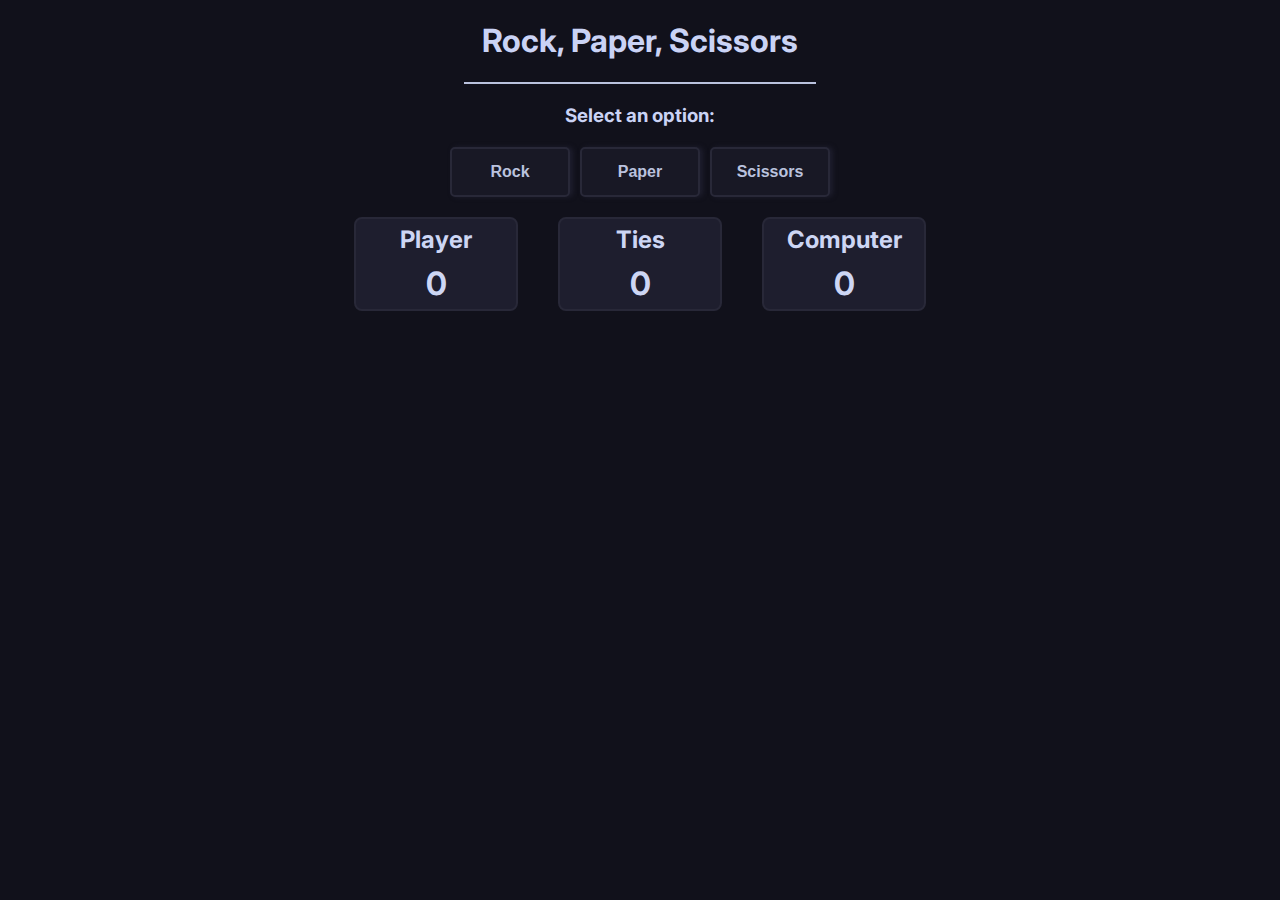
<file: src/index.html>
<!DOCTYPE html>
<html lang="es">
  <head>
    <meta charset="UTF-8">
    <meta name="viewport" content="width=device-width, initial-scale=1">
    <title>Rock, Paper, Scissors</title>
    <link href="css/styles.css" rel="stylesheet">
    <link rel="icon" type="image/x-icon" href="favicon.png">
  </head>
  <body>
    <div class="container">
      <h1>Rock, Paper, Scissors</h1>
      <hr />
      <h3>Select an option:</h3> 
      <div class="buttonCont">
        <button onclick="play('rock')">Rock</button>
        <button onclick="play('paper')">Paper</button>
        <button onclick="play('scissors')">Scissors</button>
      </div>
      <div class="scoreboard">
        <div class="scoreboard-item">
          <h3>Player</h3>
          <p id="playerScore">0</p>
        </div>
        <div class="scoreboard-item">
          <h3>Ties</h3>
          <p id="tiesCount">0</p>
        </div>
        <div class="scoreboard-item">
          <h3>Computer</h3>
          <p id="computerScore">0</p>
        </div>
      </div>
      <p id="status"></p>
    </div>
    <script src="js/script.js"></script>
  </body>
</html>
</file>
<file: src/css/styles.css>
@import url('https://fonts.googleapis.com/css2?family=Inter:wght@400;700&display=swap');

body {
  background-color: #11111b;
  color: #cad3f5;
  font-family: "Inter", sans-serif;
  display: flex;
  align-items: center;
  justify-content: center;
  margin: 0;
}

.container {
  text-align: center;
}

hr {
  width: 350px;
  margin: 20px auto;
  border: 1px solid #bac2de;
}

.buttonCont {
  display: flex;
  justify-content: center;
  gap: 10px;
  margin-top: 20px;
}

button {
  position: relative;
  background: #181825;
  border: 2px solid #282838;
  text-align: center;
  border-radius: 5px;
  width: 120px;
  height: 50px;
  color: #bac2de;
  font-size: 16px;
  font-weight: bold;
  overflow: hidden;
  transition: color 0.3s, box-shadow 0.3s;
  box-shadow: 3px 0px 5px rgba(30, 30, 46, 1);
}

button::after {
  content: "";
  position: absolute;
  bottom: 0;
  left: 50%;
  width: 0;
  height: 3px;
  background: #313244;
  transition: width 0.3s ease;
  transform: translateX(-50%);
}

button:hover::after {
  width: 100%;
}

button:hover {
  color: #b4befe;
  cursor: pointer;
}

.scoreboard {
  display: flex;
  justify-content: center;
  gap: 40px;
  margin-top: 20px;
}


.scoreboard-item {
  background: #1e1e2e;
  padding: 20px;
  border-radius: 8px;
  border: 2px solid #282838;
  text-align: center;
  color: #cdd6f4;
  width: 120px;
  height: 50px;
  display: flex;
  flex-direction: column; 
  justify-content: center;
}

.scoreboard-item hr {
  width: 100px;
}

.scoreboard-item h3 {
  margin: 0;
  font-size: 24px;
}

.scoreboard-item p {
  color: #cdd6f4;
  font-size: 32px;
  margin: 10px 0 0;
  font-weight: bold;
  transition: .2s ease-in-out;
}

p#status {
  font-size: 20px;
  font-weight: bold;
  transition: .2s ease-in-out;
}

.win {
  color: #a6e3a1;
}

.lose {
  color: #f38ba8;
}

.draw {
  color: #89b4fa;
}
</file>
